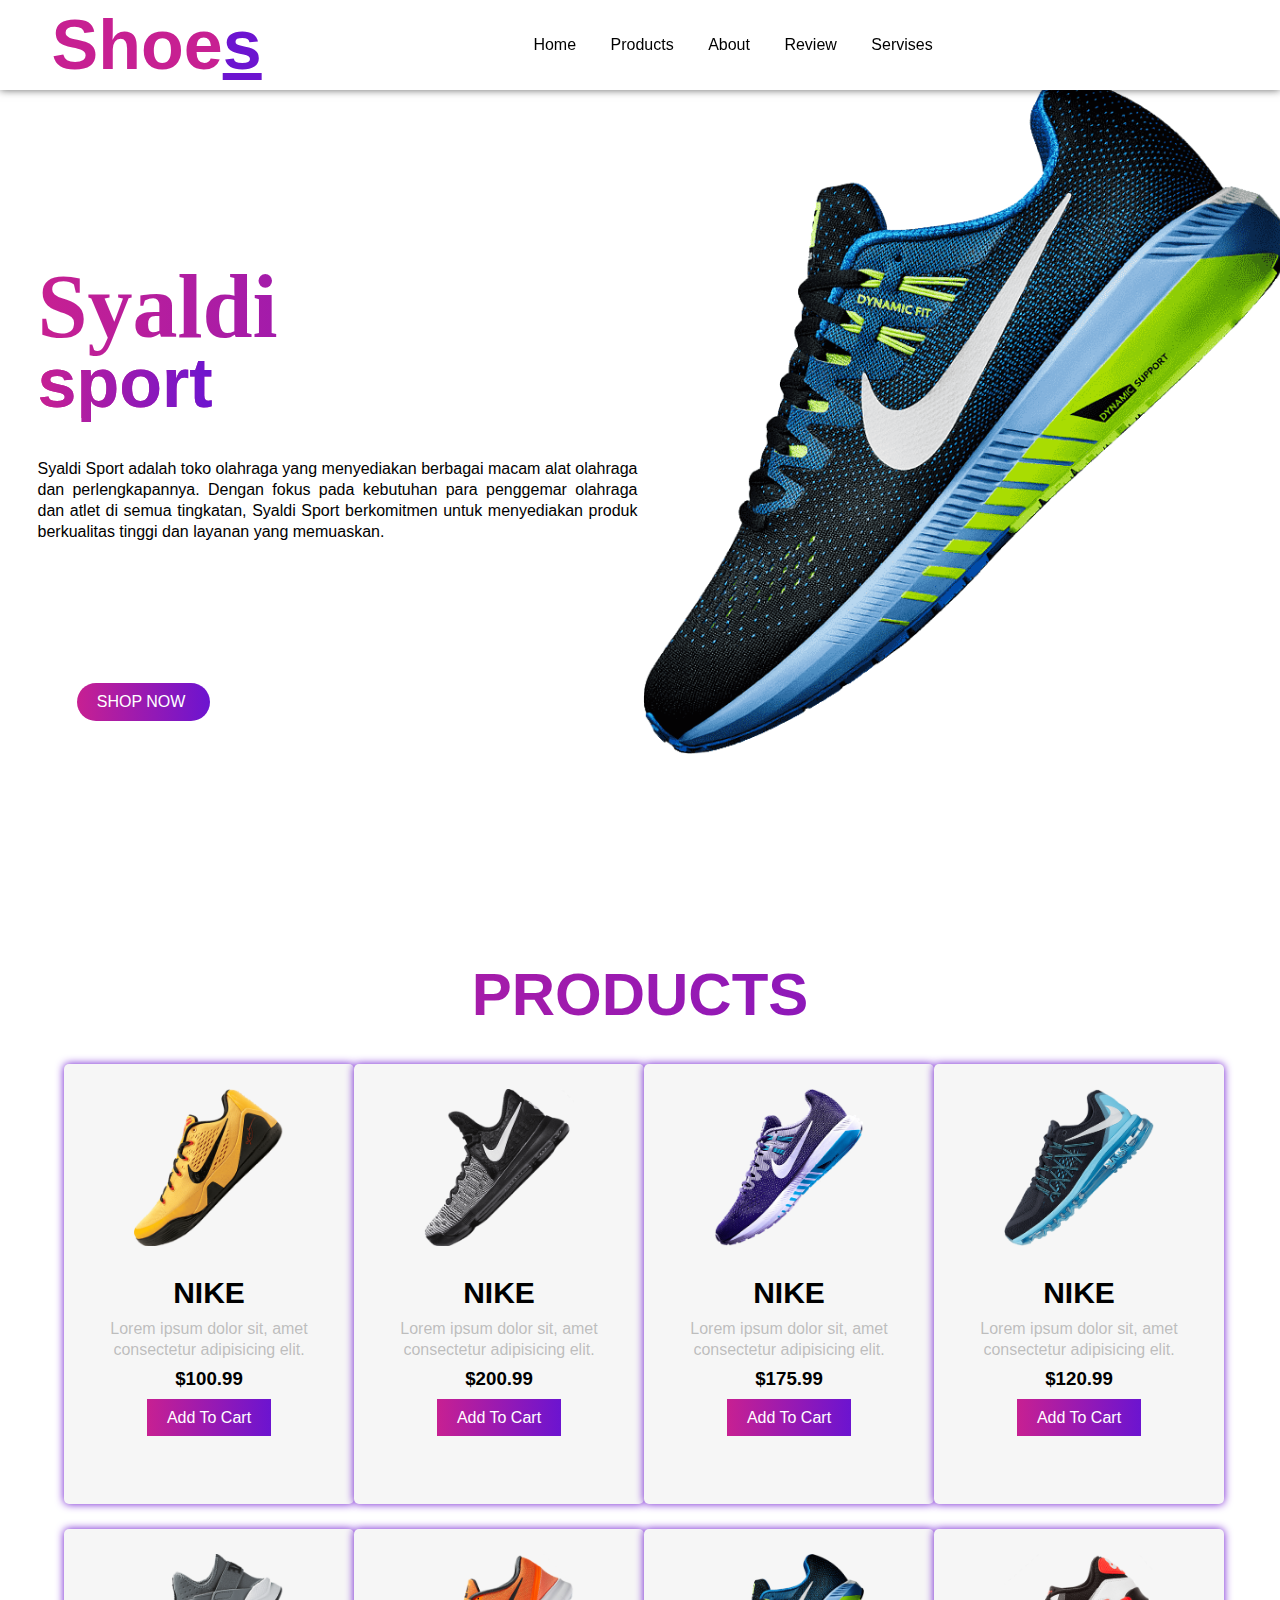
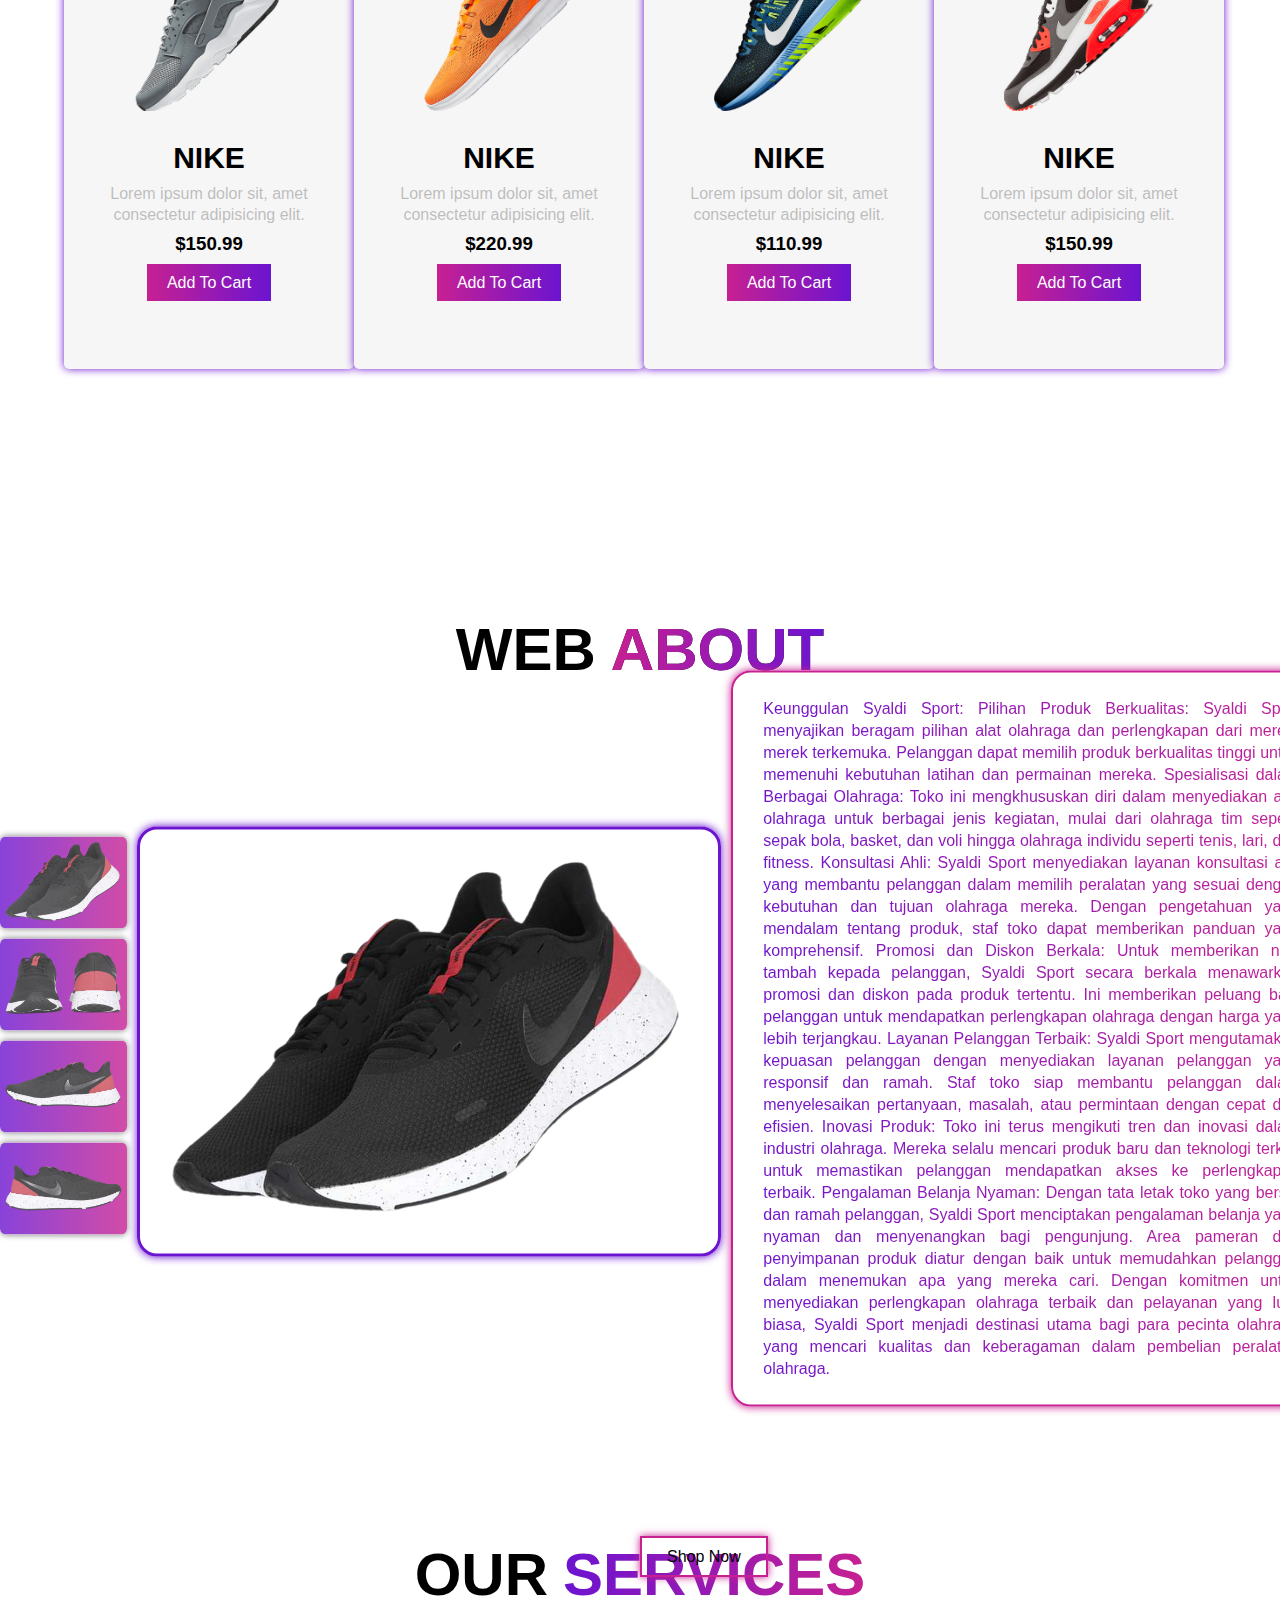
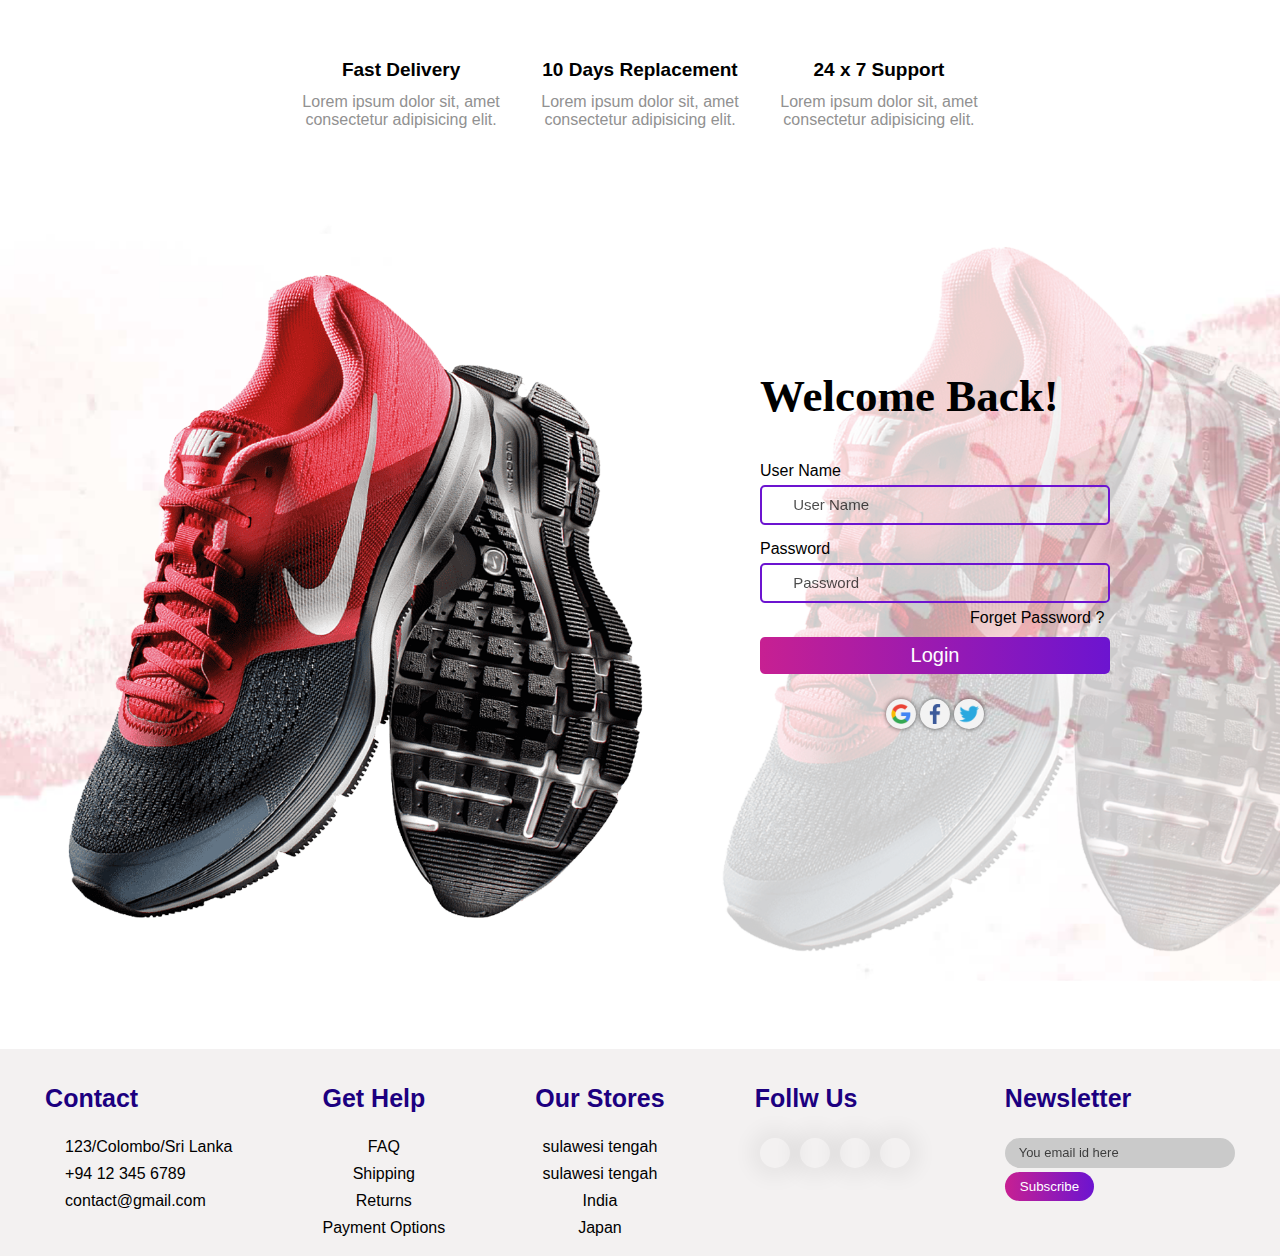
<file: index.html>
<!DOCTYPE html>
<html lang="en">
<head>
    <meta charset="UTF-8">
    <meta http-equiv="X-UA-Compatible" content="IE=edge">
    <meta name="viewport" content="width=device-width, initial-scale=1.0">
    <title>Nike - Just Do It</title>
    <link rel="stylesheet" href="style.css">
    <link rel="shortcut icon" href="image/logo.png">
    <link rel="stylesheet" href="https://cdnjs.cloudflare.com/ajax/libs/font-awesome/6.1.1/css/all.min.css" integrity="sha512-KfkfwYDsLkIlwQp6LFnl8zNdLGxu9YAA1QvwINks4PhcElQSvqcyVLLD9aMhXd13uQjoXtEKNosOWaZqXgel0g==" crossorigin="anonymous" referrerpolicy="no-referrer" />
</head>
<body>

    <section>
        <nav>
            <div class="logo">
                <h1>Shoe<span>s</span></h1>
            </div>

            <ul>
                <li><a href="#Home">Home</a></li>
                <li><a href="#Products">Products</a></li>
                <li><a href="#About">About</a></li>
                <li><a href="#Review">Review</a></li>
                <li><a href="#Servises">Servises</a></li>
            </ul>

            <div class="icons">
                <i class="fa-solid fa-heart"></i>
                <i class="fa-solid fa-cart-shopping"></i>
                <i class="fa-solid fa-user"></i>
            </div>

        </nav>

        <div class="main" id="Home">
            <div class="main_content">
                <div class="main_text">
                    <h1>Syaldi<br><span>sport</span></h1>
                    <p>
                        Syaldi Sport adalah toko olahraga yang menyediakan berbagai macam alat olahraga dan perlengkapannya. 
                        Dengan fokus pada kebutuhan para penggemar olahraga dan atlet di semua tingkatan, 
                        Syaldi Sport berkomitmen untuk menyediakan produk berkualitas tinggi dan layanan yang memuaskan.


                    </p>
                </div>
                <div class="main_image">
                    <img src="image/shoes.png">
                </div>
            </div>
            <div class="social_icon">
                <i class="fa-brands fa-facebook-f"></i>
                <i class="fa-brands fa-twitter"></i>
                <i class="fa-brands fa-instagram"></i>
                <i class="fa-brands fa-linkedin-in"></i>
            </div>
            <div class="button">
                <a href="#">SHOP NOW</a>
                <i class="fa-solid fa-chevron-right"></i>
            </div>
        </div>

    </section>


    <!--Products-->

    <div class="products" id="Products">
        <h1>Products</h1>

        <div class="box">
            <div class="card">

                <div class="small_card">
                    <i class="fa-solid fa-heart"></i>
                    <i class="fa-solid fa-share"></i>
                </div>

                <div class="image">
                    <img src="image/shoes1.png">
                </div>

                <div class="products_text">
                    <h2>NIKE</h2>
                    <p>
                        Lorem ipsum dolor sit, amet consectetur adipisicing elit.
                    </p>
                    <h3>$100.99</h3>
                    <div class="products_star">
                        <i class="fa-solid fa-star"></i>
                        <i class="fa-solid fa-star"></i>
                        <i class="fa-solid fa-star"></i>
                        <i class="fa-solid fa-star"></i>
                        <i class="fa-solid fa-star"></i>
                    </div>
                    <a href="#" class="btn">Add To Cart</a>
                </div>

            </div>

            <div class="card">

                <div class="small_card">
                    <i class="fa-solid fa-heart"></i>
                    <i class="fa-solid fa-share"></i>
                </div>

                <div class="image">
                    <img src="image/shoes2.png">
                </div>

                <div class="products_text">
                    <h2>NIKE</h2>
                    <p>
                        Lorem ipsum dolor sit, amet consectetur adipisicing elit.
                    </p>
                    <h3>$200.99</h3>
                    <div class="products_star">
                        <i class="fa-solid fa-star"></i>
                        <i class="fa-solid fa-star"></i>
                        <i class="fa-solid fa-star"></i>
                        <i class="fa-solid fa-star"></i>
                        <i class="fa-solid fa-star-half-stroke"></i>
                    </div>
                    <a href="#" class="btn">Add To Cart</a>
                </div>

            </div>

            <div class="card">

                <div class="small_card">
                    <i class="fa-solid fa-heart"></i>
                    <i class="fa-solid fa-share"></i>
                </div>

                <div class="image">
                    <img src="image/shoes3.png">
                </div>

                <div class="products_text">
                    <h2>NIKE</h2>
                    <p>
                        Lorem ipsum dolor sit, amet consectetur adipisicing elit.
                    </p>
                    <h3>$175.99</h3>
                    <div class="products_star">
                        <i class="fa-solid fa-star"></i>
                        <i class="fa-solid fa-star"></i>
                        <i class="fa-solid fa-star"></i>
                        <i class="fa-solid fa-star-half-stroke"></i>
                        <i class="fa-regular fa-star"></i>
                    </div>
                    <a href="#" class="btn">Add To Cart</a>
                </div>

            </div>

            <div class="card">

                <div class="small_card">
                    <i class="fa-solid fa-heart"></i>
                    <i class="fa-solid fa-share"></i>
                </div>

                <div class="image">
                    <img src="image/shoes4.png">
                </div>

                <div class="products_text">
                    <h2>NIKE</h2>
                    <p>
                        Lorem ipsum dolor sit, amet consectetur adipisicing elit.
                    </p>
                    <h3>$120.99</h3>
                    <div class="products_star">
                        <i class="fa-solid fa-star"></i>
                        <i class="fa-solid fa-star"></i>
                        <i class="fa-solid fa-star"></i>
                        <i class="fa-solid fa-star"></i>
                        <i class="fa-regular fa-star"></i>
                    </div>
                    <a href="#" class="btn">Add To Cart</a>
                </div>

            </div>

            <div class="card">

                <div class="small_card">
                    <i class="fa-solid fa-heart"></i>
                    <i class="fa-solid fa-share"></i>
                </div>

                <div class="image">
                    <img src="image/shoes5.png">
                </div>

                <div class="products_text">
                    <h2>NIKE</h2>
                    <p>
                        Lorem ipsum dolor sit, amet consectetur adipisicing elit.
                    </p>
                    <h3>$150.99</h3>
                    <div class="products_star">
                        <i class="fa-solid fa-star"></i>
                        <i class="fa-solid fa-star"></i>
                        <i class="fa-solid fa-star"></i>
                        <i class="fa-solid fa-star"></i>
                        <i class="fa-solid fa-star"></i>
                    </div>
                    <a href="#" class="btn">Add To Cart</a>
                </div>

            </div>

            <div class="card">

                <div class="small_card">
                    <i class="fa-solid fa-heart"></i>
                    <i class="fa-solid fa-share"></i>
                </div>

                <div class="image">
                    <img src="image/shoes6.png">
                </div>

                <div class="products_text">
                    <h2>NIKE</h2>
                    <p>
                        Lorem ipsum dolor sit, amet consectetur adipisicing elit.
                    </p>
                    <h3>$220.99</h3>
                    <div class="products_star">
                        <i class="fa-solid fa-star"></i>
                        <i class="fa-solid fa-star"></i>
                        <i class="fa-solid fa-star"></i>
                        <i class="fa-solid fa-star"></i>
                        <i class="fa-regular fa-star-half-stroke"></i>
                    </div>
                    <a href="#" class="btn">Add To Cart</a>
                </div>

            </div>

            <div class="card">

                <div class="small_card">
                    <i class="fa-solid fa-heart"></i>
                    <i class="fa-solid fa-share"></i>
                </div>

                <div class="image">
                    <img src="image/shoes.png">
                </div>

                <div class="products_text">
                    <h2>NIKE</h2>
                    <p>
                        Lorem ipsum dolor sit, amet consectetur adipisicing elit.
                    </p>
                    <h3>$110.99</h3>
                    <div class="products_star">
                        <i class="fa-solid fa-star"></i>
                        <i class="fa-solid fa-star"></i>
                        <i class="fa-solid fa-star"></i>
                        <i class="fa-regular fa-star"></i>
                        <i class="fa-regular fa-star"></i>
                    </div>
                    <a href="#" class="btn">Add To Cart</a>
                </div>

            </div>

            <div class="card">

                <div class="small_card">
                    <i class="fa-solid fa-heart"></i>
                    <i class="fa-solid fa-share"></i>
                </div>

                <div class="image">
                    <img src="image/shoes7.png">
                </div>

                <div class="products_text">
                    <h2>NIKE</h2>
                    <p>
                        Lorem ipsum dolor sit, amet consectetur adipisicing elit.
                    </p>
                    <h3>$150.99</h3>
                    <div class="products_star">
                        <i class="fa-solid fa-star"></i>
                        <i class="fa-solid fa-star"></i>
                        <i class="fa-solid fa-star"></i>
                        <i class="fa-solid fa-star"></i>
                        <i class="fa-regular fa-star-half-stroke"></i>
                    </div>
                    <a href="#" class="btn">Add To Cart</a>
                </div>

            </div>

        </div>
    </div>



    <!--About-->

    <div class="about" id="About">
        
        <h1>Web<span>About</span></h1>

        <div class="about_main">
            <div class="about_image">
                <div class="about_small_image">
                    <img src="image/red_shoes1.png" onclick="functio(this)">
                    <img src="image/red_shoes2.png" onclick="functio(this)">
                    <img src="image/red_shoes3.png" onclick="functio(this)">
                    <img src="image/red_shoes4.png" onclick="functio(this)">
                </div>

                <div class="image_contaner">
                    <img src="image/red_shoes1.png" id="imagebox">
                </div>

            </div>

            <div class="about_text">
                <p>
                    Keunggulan Syaldi Sport:

                    Pilihan Produk Berkualitas:
                    
                    Syaldi Sport menyajikan beragam pilihan alat olahraga dan perlengkapan dari merek-merek terkemuka. Pelanggan dapat memilih produk berkualitas tinggi untuk memenuhi kebutuhan latihan dan permainan mereka.
                    Spesialisasi dalam Berbagai Olahraga:
                    
                    Toko ini mengkhususkan diri dalam menyediakan alat olahraga untuk berbagai jenis kegiatan, mulai dari olahraga tim seperti sepak bola, basket, dan voli hingga olahraga individu seperti tenis, lari, dan fitness.
                    Konsultasi Ahli:
                    
                    Syaldi Sport menyediakan layanan konsultasi ahli yang membantu pelanggan dalam memilih peralatan yang sesuai dengan kebutuhan dan tujuan olahraga mereka. Dengan pengetahuan yang mendalam tentang produk, staf toko dapat memberikan panduan yang komprehensif.
                    Promosi dan Diskon Berkala:
                    
                    Untuk memberikan nilai tambah kepada pelanggan, Syaldi Sport secara berkala menawarkan promosi dan diskon pada produk tertentu. Ini memberikan peluang bagi pelanggan untuk mendapatkan perlengkapan olahraga dengan harga yang lebih terjangkau.
                    Layanan Pelanggan Terbaik:
                    
                    Syaldi Sport mengutamakan kepuasan pelanggan dengan menyediakan layanan pelanggan yang responsif dan ramah. Staf toko siap membantu pelanggan dalam menyelesaikan pertanyaan, masalah, atau permintaan dengan cepat dan efisien.
                    Inovasi Produk:
                    
                    Toko ini terus mengikuti tren dan inovasi dalam industri olahraga. Mereka selalu mencari produk baru dan teknologi terkini untuk memastikan pelanggan mendapatkan akses ke perlengkapan terbaik.
                    Pengalaman Belanja Nyaman:
                    
                    Dengan tata letak toko yang bersih dan ramah pelanggan, Syaldi Sport menciptakan pengalaman belanja yang nyaman dan menyenangkan bagi pengunjung. Area pameran dan penyimpanan produk diatur dengan baik untuk memudahkan pelanggan dalam menemukan apa yang mereka cari.
                    Dengan komitmen untuk menyediakan perlengkapan olahraga terbaik dan pelayanan yang luar biasa, Syaldi Sport menjadi destinasi utama bagi para pecinta olahraga yang mencari kualitas dan keberagaman dalam pembelian peralatan olahraga.
                </p>
            </div>

        </div>

        <a href="#" class="about_btn">Shop Now</a>

        <script>
            function functio(small){
                var full = document.getElementById("imagebox")
                full.src = small.src
            }
        </script>
        
    </div>



    <!--Review-->

   
                


    <!--Services-->

    <div class="services" id="Servises">
        <h1>our<span>services</span></h1>

        <div class="services_cards">
            <div class="services_box">
                <i class="fa-solid fa-truck-fast"></i>
                <h3>Fast Delivery</h3>
                <p>
                    Lorem ipsum dolor sit, amet consectetur adipisicing elit.
                </p>
            </div>

            <div class="services_box">
                <i class="fa-solid fa-rotate-left"></i>
                <h3>10 Days Replacement</h3>
                <p>
                    Lorem ipsum dolor sit, amet consectetur adipisicing elit.
                </p>
            </div>

            <div class="services_box">
                <i class="fa-solid fa-headset"></i>
                <h3>24 x 7 Support</h3>
                <p>
                    Lorem ipsum dolor sit, amet consectetur adipisicing elit.
                </p>
            </div>
        </div>

    </div>



    <!--Login Form-->
    
    <div class="login_form">
        <div class="left">
            <img src="image/logshoes.png">
        </div>

        <div class="right">
            <h1>Welcome Back!</h1>

            <form action="#" method="post">
                <p>User Name</p>
                <div class="user">
                    <i class="fa-solid fa-user"></i>
                    <input type="text" name="user" placeholder="User Name" class="username">
                </div>

                <p class="passworg_tag">Password</p>
                <div class="password">
                    <i class="fa-solid fa-lock"></i>
                    <input type="text" name="password" placeholder="Password">
                </div>

                <p class="forget">Forget Password ?</p>

                <button type="submit">Login</button>
                <div class="loging_icon">
                    <a href="#"><img src="image/google.png"></a>
                    <a href="#"><img src="image/facebook.png"></a>
                    <a href="#"><img src="image/twitter.png"></a>
                </div>

            </form>

        </div>

    </div>



    <!--Footer-->

    <footer>
        <div class="footer_main">
            <div class="tag">
                <h1>Contact</h1>
                <a href="#"><i class="fa-solid fa-house"></i>123/Colombo/Sri Lanka</a>
                <a href="#"><i class="fa-solid fa-phone"></i>+94 12 345 6789</a>
                <a href="#"><i class="fa-solid fa-envelope"></i>contact@gmail.com</a>
            </div>

            <div class="tag">
                <h1>Get Help</h1>
                <a href="#" class="center">FAQ</a>
                <a href="#" class="center">Shipping</a>
                <a href="#" class="center">Returns</a>
                <a href="#" class="center">Payment Options</a>
            </div>

            <div class="tag">
                <h1>Our Stores</h1>
                <a href="#" class="center">sulawesi tengah</a>
                <a href="#" class="center">sulawesi tengah</a>
                <a href="#" class="center">India</a>
                <a href="#" class="center">Japan</a>
            </div>

            <div class="tag">
                <h1>Follw Us</h1>
                <div class="social_link">
                    <a href="#"><i class="fa-brands fa-facebook-f"></i></a>
                    <a href="#"><i class="fa-brands fa-twitter"></i></a>
                    <a href="#"><i class="fa-brands fa-instagram"></i></a>
                    <a href="#"><i class="fa-brands fa-linkedin-in"></i></a>                    
                </div>
            </div>

            <div class="tag">
                <h1>Newsletter</h1>
                <div class="search_bar">
                    <input type="text" placeholder="You email id here">
                    <button type="submit">Subscribe</button>
                </div>
            </div>

        </div>
    </footer>

    
</body>
</html>
</file>
<file: style.css>
*{
    margin: 0;
    padding: 0;
    box-sizing: border-box;
    font-family: sans-serif;
}

html{
    scroll-behavior: smooth;
}

::-webkit-scrollbar{
    width: 15px;
}

::-webkit-scrollbar-track{
    border-radius: 5px;
    box-shadow: inset 0 0 10px rgba(0,0,0,0.25);
}

::-webkit-scrollbar-thumb{
    border-radius: 5px;
    background: linear-gradient(to top, #c72092 , #6c14d0);
}

section{
    width: 100%;
    height: 100vh;
    background-image: url();
    background-size: cover;
    background-position: center;
}

section nav{
    display: flex;
    align-items: center;
    justify-content: space-around;
    box-shadow: 0 0 8px rgba(0,0,0,0.6);
    background: white;
    position: fixed;
    top: 0;
    left: 0;
    right: 0;
    z-index: 100;
}

section nav .logo{
    font-size: 35px;
    color: #c72092;
    margin: 5px 0;
    cursor: pointer;
    position: relative;
    left: -4%;
}

section nav .logo span{
    color: #6c14d0;
    text-decoration: underline;
}

section nav ul{
    list-style: none;
}

section nav ul li{
    display: inline-block;
    margin: 5px 15px;
}

section nav ul li a{
    text-decoration: none;
    color: black;
    transition: 0.2s;
}

section nav ul li a:hover{
    color: #c72092;
}

section nav .icons i{
    margin: 0 4px;
    cursor: pointer;
    font-size: 18px;
    transition: 0.3s;
}

section nav .icons i:hover{
    color: #c72092;
}

section .main .main_content{
    display: flex;
    align-items: center;
    justify-content: space-around;
}

section .main .main_content .main_text h1{
    font-size: 90px;
    line-height: 70px;
    font-family: pyxidium quick;
    background: linear-gradient(to right, #c72092,#6c14d0);
    -webkit-background-clip: text;
    -webkit-text-fill-color: transparent;
    position: relative;
    top: 45px;
    left: 5%;
}

section .main .main_content .main_text h1 span{
    font-size: 70px;
    background: linear-gradient(to right, #c72092,#6c14d0);
    -webkit-background-clip: text;
    -webkit-text-fill-color: transparent;
}

section .main .main_content .main_text p{
    width: 600px;
    text-align: justify;
    line-height: 21px;
    position: relative;
    top: 85px;
    left: 5%;
}

section .main .main_content .main_image img{
    width: 650px;
    position: relative;
    left: 20px;
    top: 75px;
}

section .main .social_icon{
    position: absolute;
    top: 50%;
    left: 98%;
    transform: translate(-50%,-50%);
    font-size: 19px;
}

section .main .social_icon i{
    margin: 8px 0;
    cursor: pointer;
    transition: 0.3s;
}

section .main .social_icon i:hover{
    color: #c72092;
}

section .main .button{
    position: absolute;
    left: 6%;
    padding: 10px 20px;
    border-radius: 30px;
    background: linear-gradient(to right,#c72092 , #6c14d0);
}

section .main .button a{
    color: white;
    text-decoration: none;
}

section .main .button i{
    color: white;
    margin-left: 5px;
    transition: 0.3s;
}

section .main .button:hover i{
    transform: translateX(6px);
}



/*Products*/

.products{
    width: 100%;
    height: 140vh;
    padding: 25px 0;
}

.products h1{
    margin: 35px 0;
    font-size: 60px;
    display: flex;
    align-items: center;
    justify-content: center;
    text-transform: uppercase;
    background: linear-gradient(to right, #c72092,#6c14d0);
    -webkit-background-clip: text;
    -webkit-text-fill-color: transparent;    
}

.products .box{
    width: 90%;
    margin: 0 auto;
    display: grid;
    grid-template-columns: 1fr 1fr 1fr 1fr;
    grid-gap: 25px 0;
}

.products .box .card{
    width: 290px;
    height: 440px;
    box-shadow: 0 0 8px #6c14d0;
    border-radius: 5px;
    text-align: center;
    padding: 10px 20px;
    background: #f6f6f6;
}

.products .box .card .small_card{
    display: flex;
    flex-flow: column;
    position: absolute;
    margin: 10px 0;
    transform: translateX(-20px);
    transition: 0.3s;
    opacity: 0;
}

.products .box .card:hover .small_card{
    transform: translateX(2px);
    cursor: pointer;
    opacity: 1;
}

.products .box .card .image{
    display: flex;
    align-items: center;
    justify-content: center;
}

.products .box .card .image img{
    width: 150px;
    margin: 15px 0;
    transition: 0.3s;
}

.products .box .card:hover .image img{
    transform: scale(1.1);
}

.products .box .card .small_card i{
    width: 45px;
    height: 45px;
    border-radius: 5px;
    font-size: 18px;
    margin: 2px 0;
    line-height: 40px;
    border: 2px solid #999999;
    transition: 0.2s;
}

.products .box .card .small_card i:hover{
    color: #c72092;
}

.products .box .card .products_text h2{
    font-size: 30px;
    margin-top: 15px;
}

.products .box .card .products_text p{
    color: #91919191;
    line-height: 21px;
    margin: 8px 0;
}

.products .box .card .products_text h3{
    margin: 7px 0;
}

.products .box .card .products_text .products_star{
    color: orange;
    margin-bottom: 19px;
    cursor: pointer;
}

.products .box .card .products_text .btn{
    text-decoration: none;
    padding: 10px 20px;
    background: linear-gradient(to right, #c72092 , #6c14d0);
    color: white;
}


/*About*/

.about{
    width: 100%;
    height: 100vh;
    padding: 35px 0;
}

.about h1{
    font-size: 60px;
    margin-top: 20px;
    display: flex;
    align-items: center;
    justify-content: center;
    background: black;
    -webkit-background-clip: text;
    -webkit-text-fill-color: transparent;
    text-transform: uppercase;
}

.about h1 span{
    background: linear-gradient(to right, #c72092 , #6c14d0);
    -webkit-background-clip: text;
    -webkit-text-fill-color: transparent;
    margin-left: 15px;
}

.about .about_main{
    position: relative;
    top: 40%;
    left: 50%;
    transform: translate(-50%,-50%);
    display: flex;
    justify-content: space-around;
    align-items: center;
}

.about .about_main .about_image{
    display: flex;
    margin-top: 50px;
}

.about .about_main .about_image .about_small_image{
    display: flex;
    flex-direction: column;
    position: relative;
    top: 15px;
}

.about .about_main .about_image .about_small_image img{
    height: 92px;
    margin: 5px 0;
    cursor: pointer;
    background: linear-gradient(to right, #6c14d0 , #c72092);
    display: block;
    border-radius: 6px;
    padding: 5px 5px;
    box-shadow: 0 0 6px rgba(0,0,0,0.6);
    opacity: 0.8;
    transition: 0.3s;
}

.about .about_main .about_image .about_small_image img:hover{
    opacity: 1;
}

.about .about_main .image_contaner{
    padding: 10px;
    display: flex;
}

.about .about_main .image_contaner img{
    border: 3px solid #6c14d0;
    border-radius: 20px;
    height: 430px;
    padding: 30px;
    box-shadow: 0 0 8px #6c14d0;
}

.about .about_main .about_text{
    margin-top: 45px;
}

.about .about_main .about_text p{
    background: linear-gradient(to left, #c72092 , #6c14d0);
    -webkit-background-clip: text;
    -webkit-text-fill-color: transparent;
    line-height: 22px;
    width: 600px;
    text-align: justify;
    padding: 25px 30px;
    border: 2px solid #c72092;
    border-radius: 20px;
    box-shadow: 0 0 8px #c72092;
}

.about .about_btn{
    color: black;
    background: none;
    position: relative;
    top: 10%;
    left: 50%;
    transform: translate(-50% , -50%);
    padding: 10px 25px;
    border: 2px solid #c72092;
    text-decoration: none;
    box-shadow: 0 0 8px #c72092;
    transition: 0.5s;
}

.about .about_btn:hover{
    border: 2px solid transparent;
    background: #c72092;
    color: white;
}


/*Review*/

.review{
    width: 100%;
    height: 100vh;
    padding-top: 80px;
}

.review h1{
    font-size: 60px;
    display: flex;
    align-items: center;
    justify-content: center;
    margin-bottom: 30px;
    text-transform: uppercase;
}

.review h1 span{
    background: linear-gradient(to left, #c72092 , #6c14d0);
    -webkit-background-clip: text;
    -webkit-text-fill-color: transparent;
    margin-left: 15px;    
}

.review .review_box{
    width: 95%;
    position: relative;
    top: 7%;
    display: flex;
    align-items: center;
    justify-content: center;
    margin: 0 auto;
}

.review .profile .profile_image{
    width: 60px;
    height: 60px;
    border-radius: 50%;
    overflow: hidden;
    margin: 5px 0;
    box-shadow: 0 0 10px rgba(0,0,0,0.5);
    cursor: pointer;
    transition: 0.3s;
}

.review .profile .profile_image:hover{
    transform: scale(1.2);
}

.review .profile_image img{
    width: 100%;
    height: 100%;
    object-fit: cover;
    object-position: center;
}

.review .profile{
    display: flex;
    align-items: center;
}

.review .review_box .review_card{
    width: 500px;
    background: #f3f1f1;
    padding: 20px 25px;
    border-radius: 5px;
    margin: 15px;
    box-shadow: 0 0 10px rgba(0,0,0,0.3);
}

.review .review_box .review_card .card_top{
    display: flex;
    justify-content: space-between;
    align-items: center;
}

.review .review_box .review_card .card_top .profile .name{
    margin-left: 20px;
    line-height: 22px;
}

.review .review_box .review_card .card_top .profile .name strong{
    font-size: 20px;
}

.review .review_box .review_card .card_top .profile .name .like i{
    color: orange;
    display: inline-block;
    font-size: 12px;
}

.review .review_box .review_card .comment p{
    text-align: justify;
    line-height: 22px;
    margin-top: 15px;
}


/*Services*/

.services{
    width: 70%;
    margin: 0 auto;
    text-align: center;
    padding: 80px 0 10px 0;
}

.services h1{
    font-size: 60px;
    text-transform: uppercase;
}

.services h1 span{
    margin-left: 15px;
    background: linear-gradient(to left, #c72092 , #6c14d0);
    -webkit-background-clip: text;
    -webkit-text-fill-color: transparent;    
}

.services .services_cards{
    width: 80%;
    margin: 0 auto;
    display: flex;
    align-items: center;
    justify-content: space-between;
    position: relative;
    top: 50px;
}

.services .services_box i{
    font-size: 60px;
    color: orange;
    margin: 20px 0;
    cursor: pointer;
}

.services .services_box h3{
    margin-bottom: 12px;
    font-size: 19px;
}

.services .services_box p{
    text-align: center;
    color: #919191;
    margin-bottom: 60px;
}


/*Login Form*/

.login_form{
    width: 100%;
    height: 100vh;
    display: flex;
    justify-content: space-around;
    align-items: center;
    background-image: url(image/loging_bg.png);
    background-size: cover;
    background-position: center;
}

.login_form .left img{
    width: 650px;
}

.login_form .right{
    position: relative;
    top: -50px;
    left: -60px;
    padding: 50px 80px;
}

.login_form .right h1{
    font-family: prevattscriptssk;
    font-size: 45px;
    margin-bottom: 40px;
}

.login_form .right p{
    margin-bottom: 5px;
}

.login_form .right .user{
    border: 2px solid #6c14d0;
    border-radius: 5px;
    width: 350px;
    height: 40px;
    display: flex;
}

.login_form .right .user i{
    position: relative;
    top: 9px;
    left: 15px;
    color: #c72092;
}

.login_form .right .user .username{
    position: relative;
    left: 9%;
    width: 295px;
    background: none;
    outline: none;
    border: none;
    display: flex;
    font-size: 15px;
}

.login_form .right .passworg_tag{
    margin: 15px 0 5px 0;
}

.login_form .right .password{
    border: 2px solid #6c14d0;
    border-radius: 5px;
    width: 350px;
    height: 40px;
    display: flex;
}

.login_form .right .password i{
    position: relative;
    top: 9px;
    left: 15px;
    color: #c72092;
}

.login_form .right .password input{
    position: relative;
    left: 9%;
    width: 295px;
    background: none;
    border: none;
    outline: none;
    display: flex;
    font-size: 15px;
}

::-webkit-input-placeholder{
    color: black;
    opacity: 0.7;
}

.login_form .right .forget{
    position: relative;
    left: 60%;
    margin: 6px 0 10px 0;
    cursor: pointer;
}

.login_form .right button{
    width: 350px;
    color: white;
    padding: 7px 20px;
    border: none;
    border-radius: 5px;
    font-size: 20px;
    cursor: pointer;
    background: linear-gradient(to right, #c72092 , #6c14d0);
}

.login_form .right .loging_icon{
    display: flex;
    align-items: center;
    justify-content: center;
    margin-top: 25px;
}

.login_form .right .loging_icon a{
    width: 30px;
    height: 30px;
    margin: 0 2px;
    border-radius: 50%;
    background: #f3f3f3;
    box-shadow: 0 0 5px rgba(0,0,0,0.6);
}

.login_form .right .loging_icon img{
    width: 20px;
    margin: 5px 5px;
}


/*Footer*/

footer{
    width: 100%;
}

footer .footer_main{
    width: 100%;
    background: #f3f1f1;
    display: flex;
    justify-content: space-around;
}

footer .footer_main .tag{
    margin: 10px 0;
}

footer .footer_main .tag .center{
    text-align: center;
}

footer .footer_main .tag h1{
    font-size: 25px;
    margin: 25px 0;
    color: #1c0080;
}

footer .footer_main .tag a{
    display: block;
    color: black;
    text-decoration: none;
    margin: 9px 0;
}

footer .footer_main .tag a i{
    padding: 0 10px;
    transition: 0.3;
}

footer .footer_main .tag a i:hover{
    color: #c72092;
}

footer .footer_main .tag .social_link{
    display: flex;
}

footer .footer_main .tag .social_link a{
    width: 30px;
    height: 30px;
    border-radius: 50%;
    text-align: center;
    text-decoration: none;
    color: black;
    box-shadow: 0 0 20px 10px rgba(0,0,0,0.05);
    position: relative;
    margin: 0 5px;
    z-index: 10;
    overflow: hidden;
}

footer .footer_main .tag .social_link a .fa-brands{
    font-size: 15px;
    line-height: 30px;
    z-index: 10;
    position: relative;
    transition: 0.5s;
}

footer .footer_main .tag .social_link a:hover i{
    color: white;
}

footer .footer_main .tag .social_link a::after{
    content: '';
    width: 100%;
    height: 100%;
    top: 0;
    left: -90px;
    background: linear-gradient(-45deg, #c72092 , #6c14d0);
    position: absolute;
    z-index: -10;
    transition: 0.5s;
}

footer .footer_main .tag .social_link a:hover::after{
    left: 0;
}

footer .footer_main .tag .search_bar{
    width: 230px;
    height: 30px;
    background: rgb(202, 202, 202);
    border-radius: 25px;
}

footer .footer_main .tag .search_bar input{
    width: 200px;
    padding: 2px 0;
    position: relative;
    top: 17%;
    left: 6%;
    border: none;
    background: none;
    outline: none;
    font-size: 13px;
}

footer .footer_main .tag .search_bar button{
    padding: 7px 15px;
    background: linear-gradient(to right, #c72092 , #6c14d0);
    border: none;
    margin-top: 15px;
    border-radius: 25px;
    color: white;
    cursor: pointer;
}
</file>
